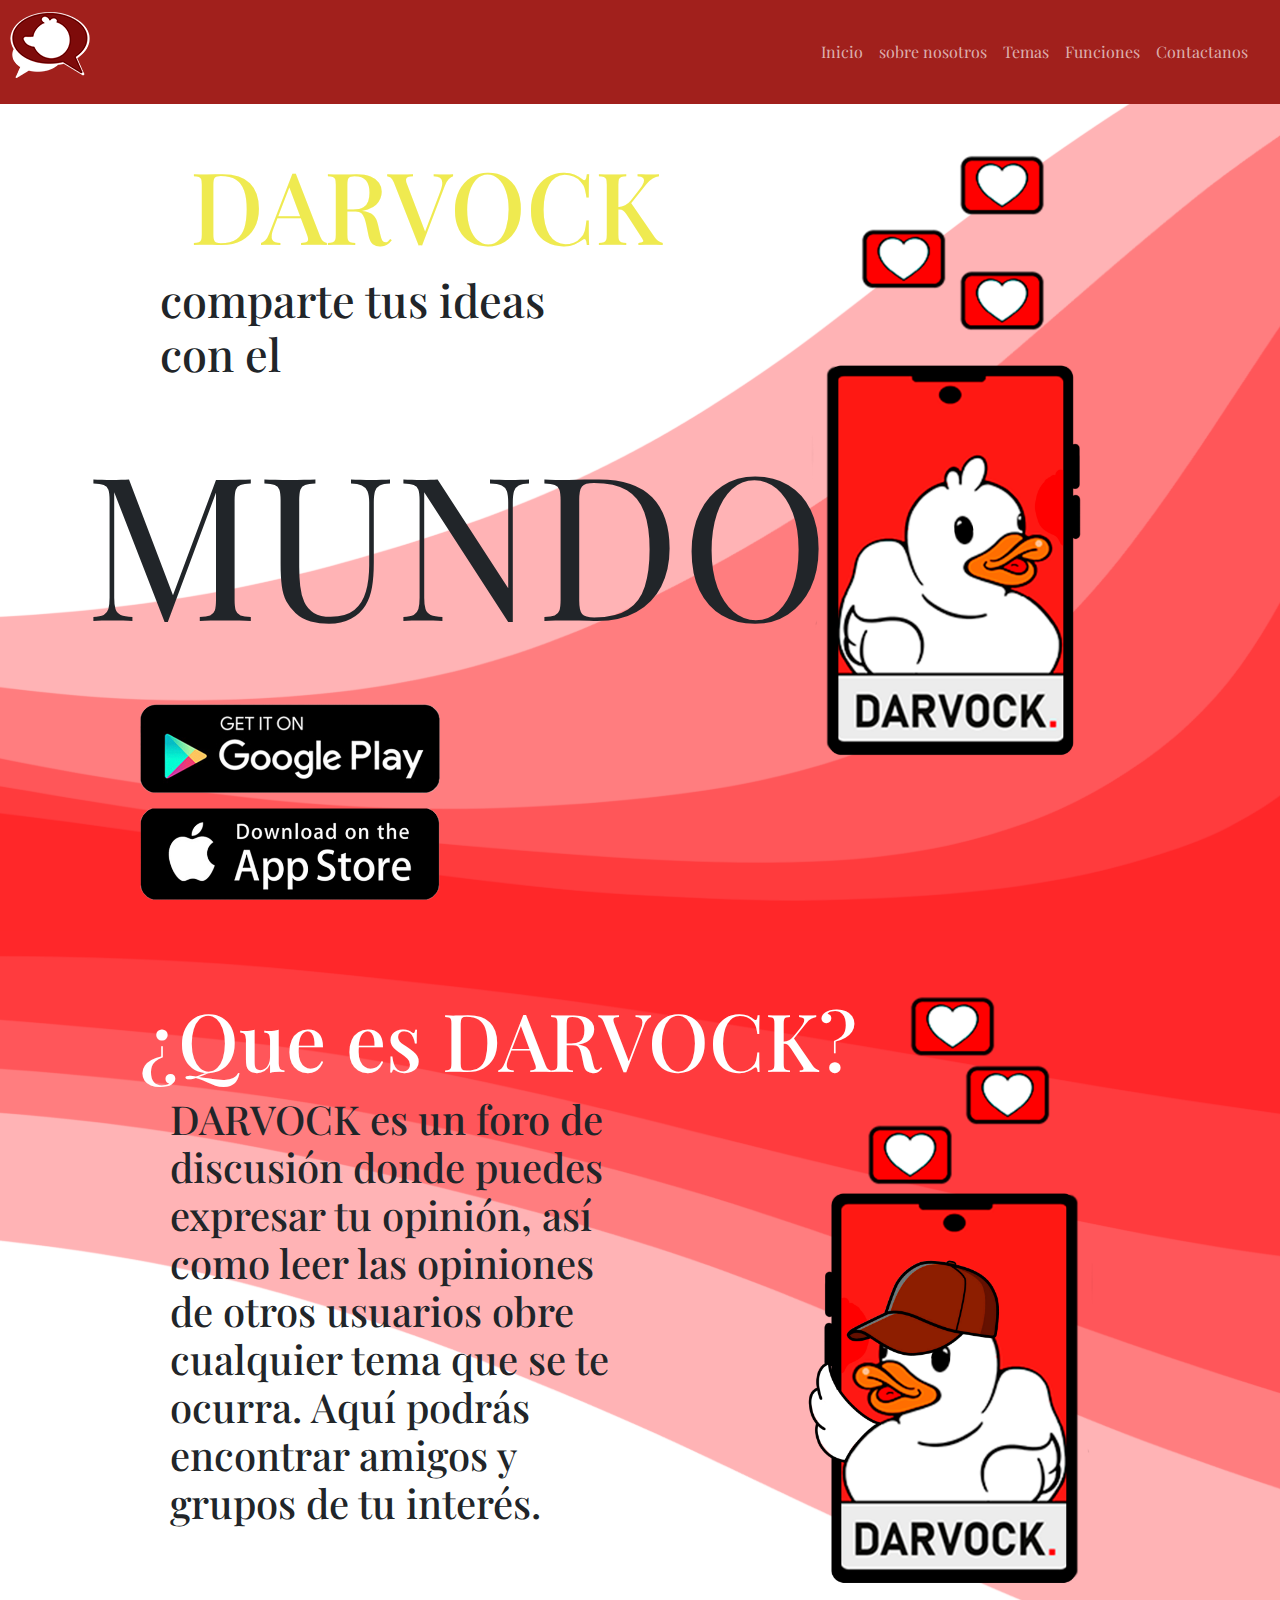
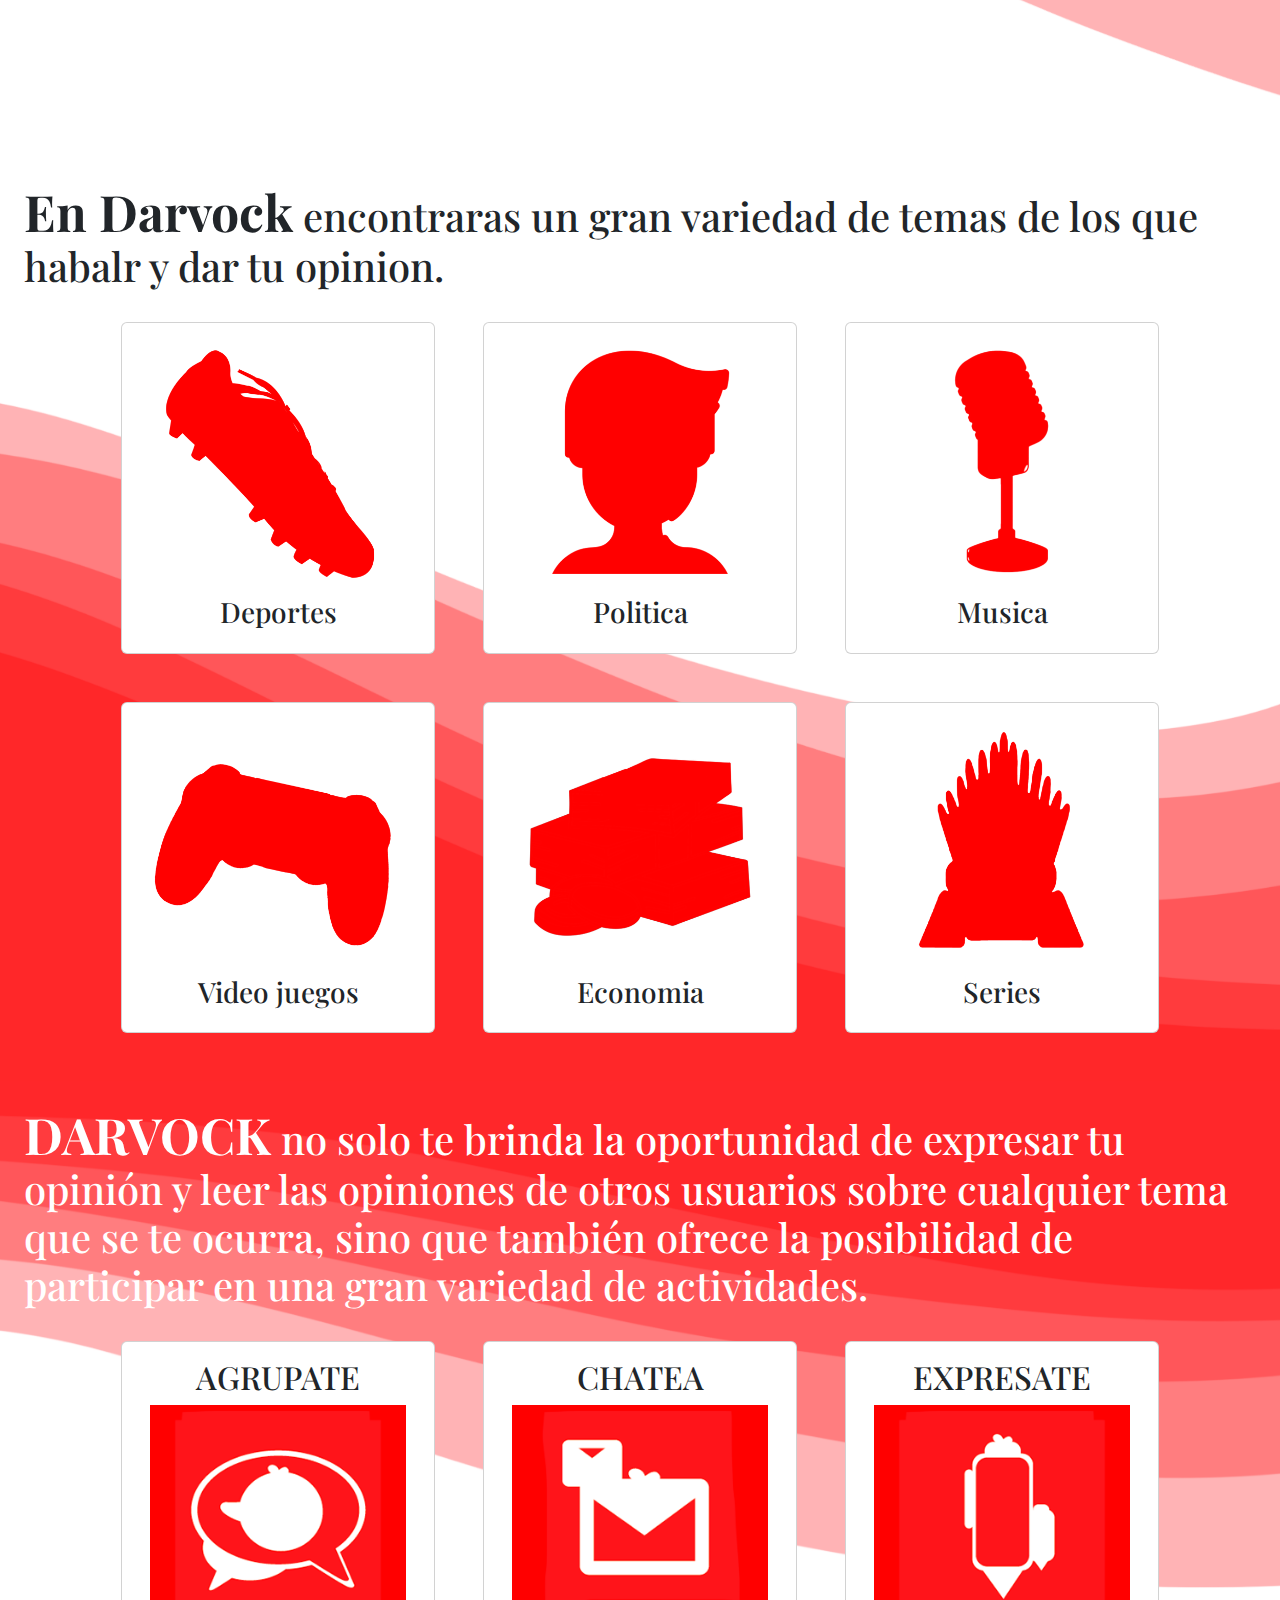
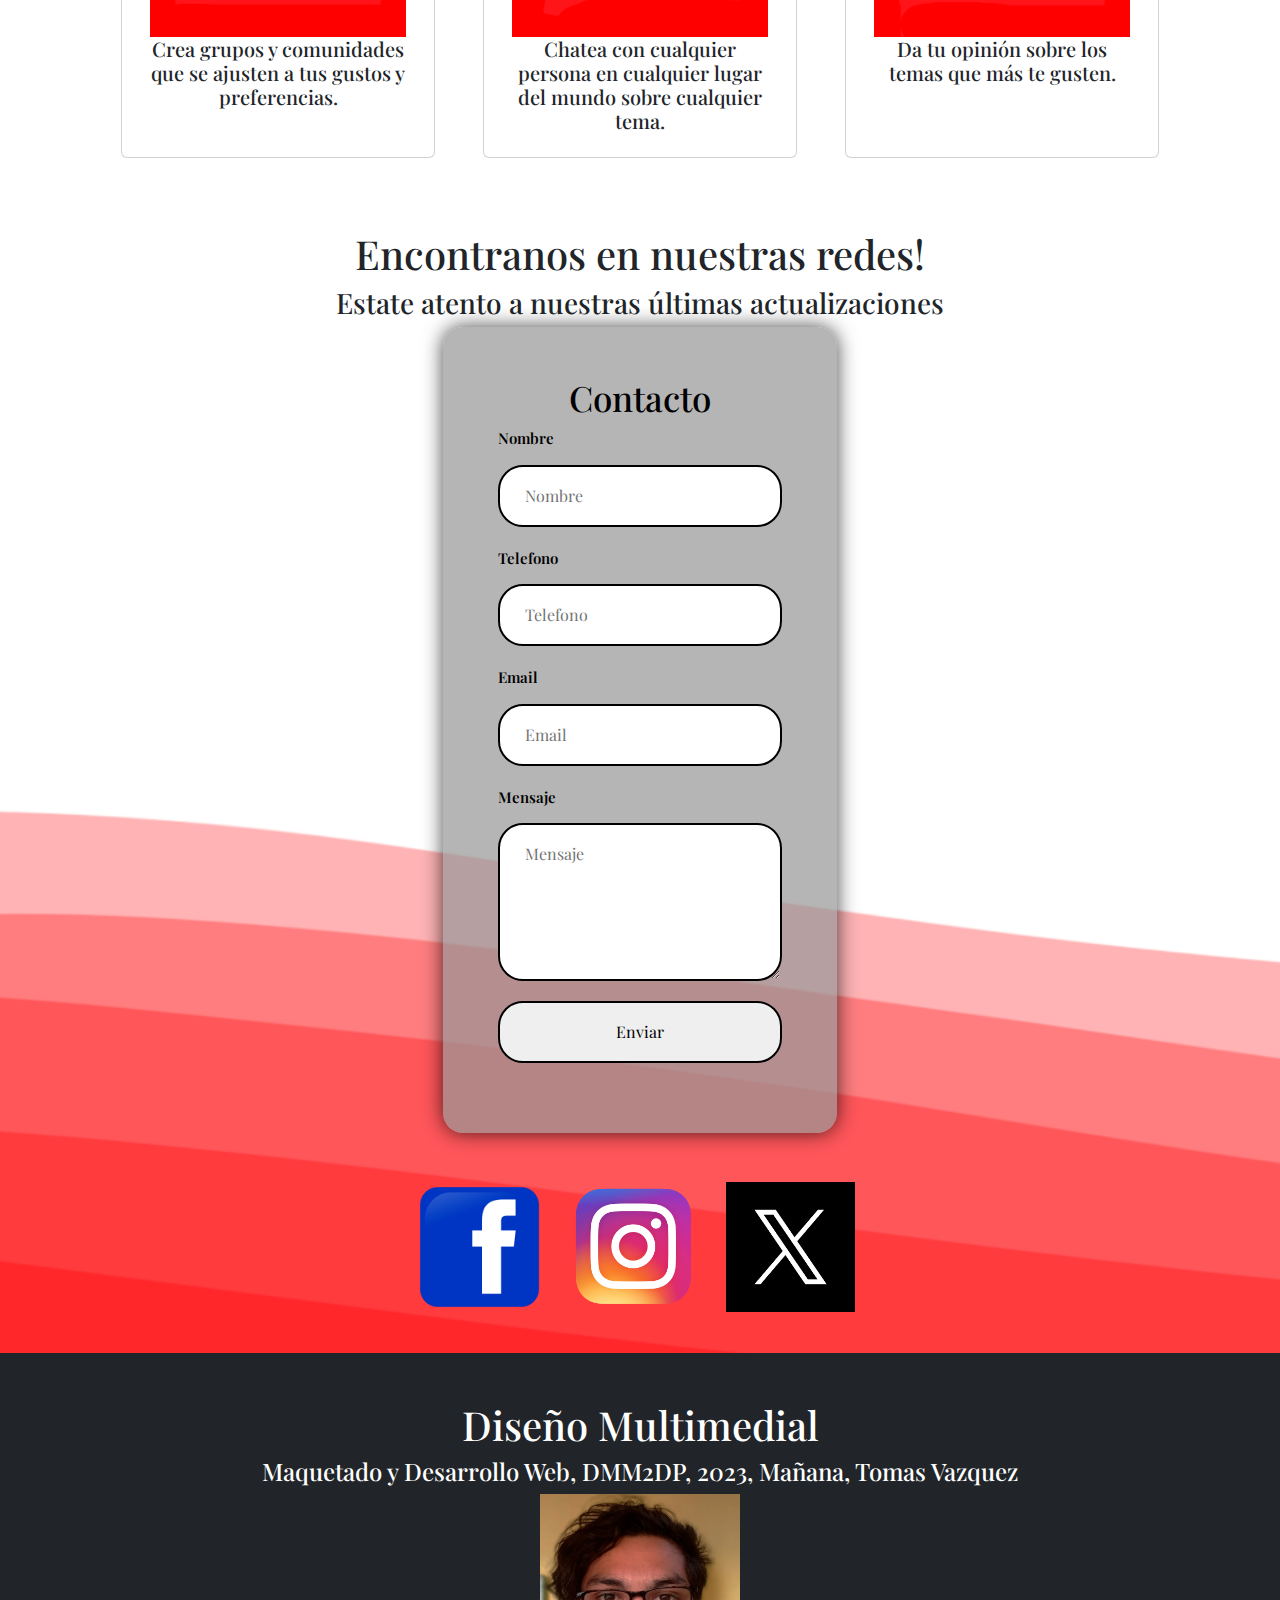
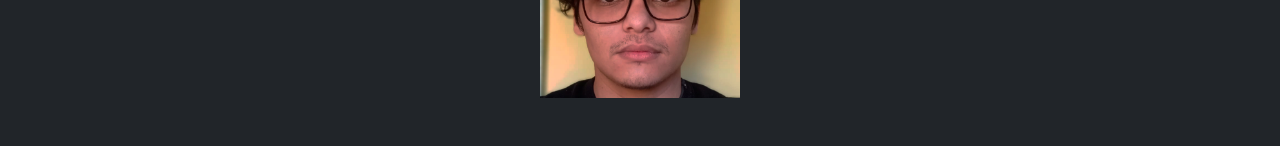
<file: index.html>
<!DOCTYPE html>
<html lang="es">

<head>
    <meta charset="UTF-8">
    <meta name="viewport" content="width=device-width, initial-scale=1.0">
    <title>Tomas Vazquez</title>

    <link rel="stylesheet" href="app/css/bootstrap.css">
    <link rel="stylesheet" href="css/estilos.css">
    <link rel="apple-touch-icon" sizes="57x57" href="iconos/apple-icon-57x57.png">
    <link rel="apple-touch-icon" sizes="60x60" href="iconos/apple-icon-60x60.png">
    <link rel="apple-touch-icon" sizes="72x72" href="iconos/apple-icon-72x72.png">
    <link rel="apple-touch-icon" sizes="76x76" href="iconos/apple-icon-76x76.png">
    <link rel="apple-touch-icon" sizes="114x114" href="iconos/apple-icon-114x114.png">
    <link rel="apple-touch-icon" sizes="120x120" href="iconos/apple-icon-120x120.png">
    <link rel="apple-touch-icon" sizes="144x144" href="iconos/apple-icon-144x144.png">
    <link rel="apple-touch-icon" sizes="152x152" href="iconos/apple-icon-152x152.png">
    <link rel="apple-touch-icon" sizes="180x180" href="iconos/apple-icon-180x180.png">
    <link rel="icon" type="image/png" sizes="192x192" href="iconos/android-icon-192x192.png">
    <link rel="icon" type="image/png" sizes="32x32" href="iconos/favicon-32x32.png">
    <link rel="icon" type="image/png" sizes="96x96" href="iconos/favicon-96x96.png">
    <link rel="icon" type="image/png" sizes="16x16" href="iconos/favicon-16x16.png">
    <link rel="manifest" href="manifest.json">
    <link rel="preconnect" href="https://fonts.googleapis.com">
    <link rel="preconnect" href="https://fonts.gstatic.com" crossorigin>
    <link href="https://fonts.googleapis.com/css2?family=Playfair+Display:wght@400;700&display=swap" rel="stylesheet">
    <meta name="msapplication-TileColor" content="#ffff00">
    <meta name="msapplication-TileImage" content="iconos/ms-icon-144x144.png">
    <meta name="theme-color" content="#ff0000">

    <meta name="mobile-web-app-capable" content="yes">
    <meta name="apple-mobile-web-app-capable" content="yes">
    <meta name="apple-mobile-web-app-title" content="Melius">
    <meta name="apple-mobile-web-app-status-bar-style" content="black-translucent">
    <meta name="theme-color" content="#6170f7">
    <meta name="msapplication-starturl" content="/app/">
    
</head>

<body>

    <header class="Head container-fluid bg-header py-4 sticky-top">
        <h1 id="logo">DARVOCK</h1>
        <nav class="navbar navbar-expand-lg" data-bs-theme="dark">
            <div class="container-fluid">

                <button class="navbar-toggler" type="button" data-bs-toggle="collapse" data-bs-target="#barra"
                    aria-controls="barra" aria-expanded="false" aria-label="Botón hamburguesa">
                    <span class="navbar-toggler-icon"></span>
                </button>
                <div class="collapse navbar-collapse" id="barra">
                    <ul class="navbar-nav ms-auto text-center">
                        <li class="nav-item">
                            <a class="nav-link" href="#inicio">Inicio</a>
                        </li>
                        <li class="nav-item">
                            <a class="nav-link" href="#nosotros">sobre nosotros</a>
                        </li>
                        <li class="nav-item">
                            <a class="nav-link " href="#temas">Temas</a>
                        </li>
                        <li class="nav-item">
                            <a class="nav-link" href="#funciones">Funciones</a>
                        </li>
                        <li class="nav-item">
                            <a class="nav-link" href="#contactos">Contactanos</a>
                        </li>
                    </ul>
                </div>
            </div>
        </nav>
    </header>

    <section class="present container-fluid-lg p-4 bg2" >
        <span id="inicio" class="ancla"></span>
    <div class="row">
        <div class="col-12 col-md-12 col-lg-12">
        <div class="row">   
            <div class="col-md m-md-3">
                <div class="row">
                <div class="texto1 col-12 col-md-12 col-lg-6">
                    <figure>
                    <figcaption><h1>DARVOCK</h1>
                    <h2>comparte tus ideas con el</h2>
                    <p>MUNDO</p></figcaption>
                    <img src="imagenes/descargar.png" alt="descarga" class="img3 img-fluid">
                </figure>
                </div>
                <div class="col-12 col-md-12 col-lg-6">
                    <img src="imagenes/1.png" alt="hombre 1" class="img1 img-fluid mb-3">
                </div>
            </div>
            </div>
        </div>
    </div>
    </div>
    </section>
    <section class="act container-fluid-lg p-4 bg2">
        <span id="nosotros" class="ancla"></span>
        <div class="row">
            <div class="col-12 col-md-12 col-lg-12">
            <div class="row">   
                <div class="col-md m-md-3">
                    <div class="row">
                    <div class="texto2 col-12 col-md-12 col-lg-6">
                        <div class="hcolor">
                        <h1>¿Que es DARVOCK?</h1>
                    </div>
                        <h2>DARVOCK es un foro de discusión donde 
                            puedes expresar tu opinión, así como 
                            leer las opiniones de otros usuarios
                            obre cualquier tema que se te ocurra.
                            Aquí podrás encontrar amigos y grupos 
                            de tu interés.</h2>
                        
                    </div>
                    
                    <div class="col-12 col-md-12 col-lg-6">
                        <img src="imagenes/2.png" alt="hombre 2" class="img2 img-fluid mb-3">
                    </div>
                </div>
                
                </div>
            </div>
        </div>
        </div>
        </section>


    <section class="active container-fluid-lg p-4 bg1">
        <div class="row">
            <div class="col-12 col-md-12 col-lg-12">
        <span id="temas" class="ancla"></span>

        <div class="row justify-content-center">
            <div class="col-12">
                <h1><strong>En Darvock</strong> encontraras un gran variedad de temas de los que habalr
                y dar tu opinion.</h1>
            </div>
            <div class="card-size col-10 col-md-5 col-lg-3 card m-4">
                <div class="card-body">
                    <div class="text-center">
                        <img src="imagenes/deportes.png" alt="estocada" class="img-fluid">
                    </div>
                    <h3 class="card-title text-center">Deportes</h3>
                </div>
            </div>

            <div class="card-size col-10 col-md-5 col-lg-3 card m-4">
                <div class="card-body">
                    <div class="text-center">
                        <img src="imagenes/politica.png" alt="flexion de rodilla" class="img-fluid">
                    </div>
                    <h3 class="card-title text-center">Politica</h3>
                </div>
            </div>


            <div class="card-size col-10 col-md-5 col-lg-3 card m-4">
                <div class="card-body">
                    <div class="text-center">
                        <img src="imagenes/musica.png" alt="musica" class="img-fluid">
                    </div>
                    <h3 class="card-title text-center">Musica</h3>
                </div>
            </div>

            <div class="card-size col-10 col-md-5 col-lg-3 card m-4">
                <div class="card-body">
                    <div class="text-center">
                        <img src="imagenes/juegos.png" alt="juegos" class="img-fluid">
                    </div>
                    <h3 class="card-title text-center">Video juegos</h3>
                </div>
            </div>

            <div class="card-size col-10 col-md-5 col-lg-3 card m-4">
                <div class="card-body">
                    <div class="text-center">
                        <img src="imagenes/economia.png" alt="economia" class="img-fluid">
                    </div>
                    <h3 class="card-title text-center">Economia</h3>
                </div>
            </div>
            <div class="card-size col-10 col-md-5 col-lg-3 card m-4">
                <div class="card-body">
                    <div class="text-center">
                        <img src="imagenes/series.png" alt="series" class="img-fluid">
                    </div>
                    <h3 class="card-title text-center">Series</h3>
                </div>
            </div>
            
        </div>
    </div>
    </div>
    </section>


    <section class="funciones container-fluid-lg p-4 bg1">
        <div class="row">
            <div class="col-12 col-md-12 col-lg-12">
        <span id="funciones" class="ancla"></span>

        <div class="row justify-content-center">
            <div class="col-12">
                <div class="hcolor">
                <h1><strong>DARVOCK</strong> no solo te brinda la oportunidad
                    de expresar tu opinión y leer las opiniones de otros usuarios
                    sobre cualquier tema que se te ocurra, sino que también ofrece
                    la posibilidad de participar en una gran variedad de actividades.
                </h1>
                </div>
            </div>
            
            <div class="card-size col-10 col-md-5 col-lg-3 card m-4">
                <div class="card-body">
                    <div class="text-center">
                        <h2 class="card-title text-center">AGRUPATE</h2>
                        <img src="imagenes/grupos.png" alt="grupos" class="img-fluid">
                    </div>
                    <h5 class=" text-center">Crea grupos y comunidades que se ajusten a tus gustos y preferencias.</h5>
                </div>
            </div>

            <div class="card-size col-10 col-md-5 col-lg-3 card m-4">
                <div class="card-body">
                    <div class="text-center">
                        <h2 class="card-title text-center">CHATEA</h2>
                        <img src="imagenes/Chat.png" alt="chats" class="img-fluid">
                    </div>
                    <h5 class="card-title text-center">Chatea con cualquier persona en cualquier lugar del mundo sobre cualquier tema.</h5>
                </div>
            </div>


            <div class="card-size col-10 col-md-5 col-lg-3 card m-4">
                <div class="card-body">
                    <div class="text-center">
                        <h2 class="card-title text-center">EXPRESATE</h2>
                        <img src="imagenes/expresate.png" alt="expresate" class="img-fluid">
                    </div>
                    <h5 class="card-title text-center">Da tu opinión sobre los temas que más te gusten.</h5>
                </div>
            </div>
            
        </div>
    </div>
    </div>
    </section>

    <section class="contact container-fluid-lg p-4 bg1">
        <span id="contactos" class="ancla"></span>
        <div class="row">
            <div class="col-12 col-md-12 col-lg-12">
        <div class="row justify-content-center">
            <div class="col-md-12">
                <div class="txtContact">
                <h1>
                    Encontranos en nuestras redes!
                </h1>
                <h3>
                    Estate atento a nuestras últimas actualizaciones
                </h3>
                </div>
                <div class="row mb-3">
                    <div class="col"></div>
                    <div class="formCent col-12 col-md-10 col-lg-4 mb-5">
                    <form class="formulario" action="https://formsubmit.co/matias.olivera@davinci.edu.ar" method="POST">
                    <h2 class="titleContact">Contacto</h2>
                    <div class="imput">
                        <label class="tituloForm" for="name">Nombre </label>
                        <input class="txt" type="text" name="name" id="name" placeholder="Nombre">
            
                        <label class="tituloForm" for="phone">Telefono</label>
                        <input class="txt" type="tel" name="phone" id="phone" placeholder="Telefono">
            
                        <label class="tituloForm" for="Email">Email</label>
                        <input class="txt" type="email" name="email" id="email" placeholder="Email">
            
                        <label class="tituloForm" for="message">Mensaje</label>
                        <textarea class="txt" name="message" id="message" cols="30" rows="5" placeholder="Mensaje"></textarea>
            
                        <input class="txt" class="btn" type="submit" value="Enviar">
            
                        <input class="txt" type="hidden" name="_next" value="https://gremoar.github.io/pwa/">
                        <input class="txt" type="hidden" name="_captcha" value="false">
                    </div>
                    </form>
                    </div>
                    <div class="col"></div>
                    <div class="row">
                    <div class="col"></div>
                    <div class="iconoss col-8 col-md-8 col-lg-8">
                    <div class="card-sizes col-3 col-md-2 col-lg-3 card ms-4">
                                <img src="imagenes/facebook.png" alt="facebook" class="img-fluid">
                    </div>
                    <div class="card-sizes col-3 col-md-2 col-lg-3 card ms-4">
                                <img src="imagenes/instagram.png" alt="insta" class="img-fluid">
                    </div>
                    <div class="card-sizes col-3 col-md-2 col-lg-3 card ms-4">
                                <img src="imagenes/X.jpg" alt="twitter" class="img-fluid">
                    </div>
                    </div>
                    <div class="col"></div>
                    </div>
                </div>
            </div>
            </div>
        </div>
    </div>
    </div>
    </section>


    <footer class="container-fluid bg-dark py-5 d-flex justify-content-center text-white">
        <ul class="m-0 p-0">
            <li class="h1">Diseño Multimedial</li>
            <li class="h4">Maquetado y Desarrollo Web, DMM2DP, 2023, Mañana, Tomas Vazquez</li>
            <img src="imagenes/yo.png" alt="alumno" class="fondo img-fluid">
        </ul>
    </footer>

    <script src="app/js/bootstrap.bundle.min.js"></script>

    <script>
        const barra = document.querySelector(".navbar-collapse");
        const cierre = new bootstrap.Collapse(barra, {
            toggle: false
        });
        const botones = document.querySelectorAll(".nav-item > a");
        const navegar = function (evento) {
            evento.preventDefault();
            const seccionApuntada = this.hash;
            if (barra.classList.contains('show')) {
                cierre.toggle()
                barra.addEventListener("hidden.bs.collapse", function () {
                    let distancia = document.querySelector(seccionApuntada).offsetTop;
                    if (seccionApuntada.length != 0) {
                        distancia = distancia;
                        scroll({ top: distancia, behavior: "smooth" });
                    }
                });
            } else {
                let distancia = document.querySelector(seccionApuntada).offsetTop;
                if (seccionApuntada.length != 0) {
                    distancia = distancia;
                    scroll({ top: distancia, behavior: "smooth" });
                }
            }
        }
        botones.forEach(boton => {
            boton.addEventListener("click", navegar);
        });
    </script>

    <script>
        if (typeof navigator.serviceWorker !== 'undefined') {
            navigator.serviceWorker.register('sw.js')
        }
    </script>

</body>

</html>
</file>
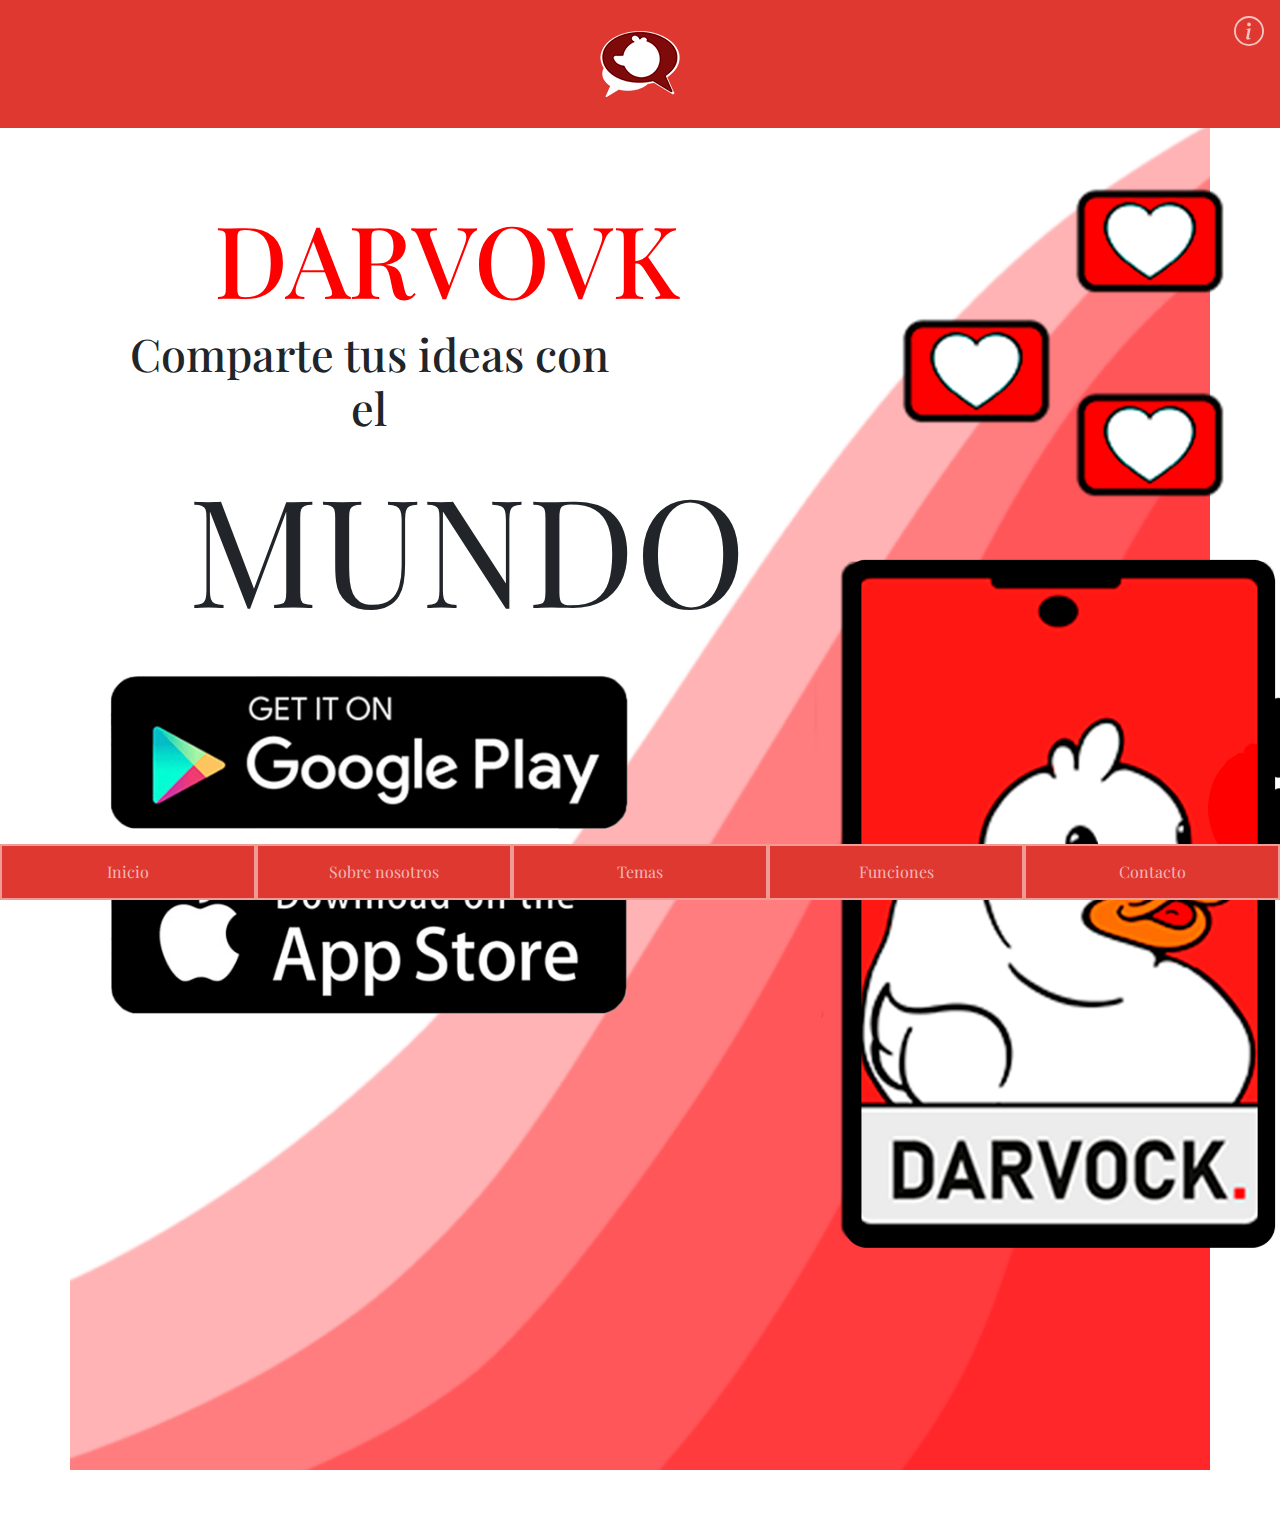
<file: app/index.html>
<!DOCTYPE html>
<html lang="es">

<head>
    <meta charset="UTF-8">
    <meta name="viewport" content="width=device-width, initial-scale=1.0">
    <title>Tomas Vazquez</title>

    <link rel="stylesheet" href="css/bootstrap.css">
    <link rel="stylesheet" href="css/estilos.css">
    <link rel="preconnect" href="https://fonts.googleapis.com">
    <link rel="preconnect" href="https://fonts.gstatic.com" crossorigin>
    <link href="https://fonts.googleapis.com/css2?family=Playfair+Display:wght@400;700&display=swap" rel="stylesheet">
</head>

<body>

    <header class="container-fluid bg-header py-4">
        <h1 id="logo">Melius</h1>
        <a href="#" id="info" data-bs-toggle="modal" data-bs-target="#datos">
            <svg xmlns="http://www.w3.org/2000/svg" width="30" height="30" fill="currentColor" class="bi bi-info-circle"
                viewBox="0 0 16 16">
                <path d="M8 15A7 7 0 1 1 8 1a7 7 0 0 1 0 14zm0 1A8 8 0 1 0 8 0a8 8 0 0 0 0 16z" />
                <path
                d="m8.93 6.588-2.29.287-.082.38.45.083c.294.07.352.176.288.469l-.738 3.468c-.194.897.105 1.319.808 1.319.545 0 1.178-.252 1.465-.598l.088-.416c-.2.176-.492.246-.686.246-.275 0-.375-.193-.304-.533L8.93 6.588zM9 4.5a1 1 0 1 1-2 0 1 1 0 0 1 2 0z" />
            </svg>
        </a>

        <nav class="navbar navbar-expand fixed-bottom" data-bs-theme="dark">
            <div class="container-fluid">
                <div class="collapse navbar-collapse" id="barra">
                    <ul class="navbar-nav ms-auto text-center">
                        <li class="nav-item">
                            <a class="nav-link" href="#inicio">Inicio</a>
                        </li>
                        <li class="nav-item">
                            <a class="nav-link" href="#nosotros">Sobre nosotros</a>
                        </li>
                        <li class="nav-item">
                            <a class="nav-link " href="#temas">Temas</a>
                        </li>
                        <li class="nav-item">
                            <a class="nav-link" href="#funciones">Funciones</a>
                        </li>
                        <li class="nav-item">
                            <a class="nav-link" href="#contact">Contacto</a>
                        </li>
                    </ul>
                </div>
            </div>
        </nav>
    </header>

    <span id="nosotros" class="ancla"></span>
    <section class="act container-lg p-4 bg1">
        <div class="col-md m-md-3">
            <div class="row">
            <div class="texto2 col-12 col-md-12 col-lg-6">
                <h1>¿Que es DARVOCK?</h1>
                <h2>DARVOCK es un foro de discusión donde 
                    puedes expresar tu opinión, así como 
                    leer las opiniones de otros usuarios
                    obre cualquier tema que se te ocurra.
                    Aquí podrás encontrar amigos y grupos 
                    de tu interés.</h2>
            </div>
            
            <div class="col-12 col-md-12 col-lg-6">
                <img src="../imagenes/2.png" alt="hombre 2" class="img2 img-fluid mb-3">
            </div>
        </div>
        
        </div>
    </section>

    <span id="temas" class="ancla"></span>
    <section class="active container-lg p-4 bg2">
        <div class="row justify-content-center">
            <div class="col-12">
                <h1><strong>En Darvock</strong> encontraras un gran variedad de temas de los que habalr
                    y dar tu opinion.</h1>
            </div>
            <div class="card-sizes col-10 col-md-5 col-lg-3 card m-4">
                <div class="card-body">
                    <div class="text-center">
                        <img src="../imagenes/deportes.png" alt="dportes" class="img-fluid">
                    </div>
                    <h3 class="card-title text-center">Deportes</h3>
                </div>
            </div>

            <div class="card-sizes col-10 col-md-5 col-lg-3 card m-4">
                <div class="card-body">
                    <div class="text-center">
                        <img src="../imagenes/politica.png" alt="Politica" class="img-fluid">
                    </div>
                    <h3 class="card-title text-center">Politica</h3>
                </div>
            </div>


            <div class="card-sizes col-10 col-md-5 col-lg-3 card m-4">
                <div class="card-body">
                    <div class="text-center">
                        <img src="../imagenes/musica.png" alt="musica" class="img-fluid">
                    </div>
                    <h3 class="card-title text-center">Musica</h3>
                </div>
            </div>

            <div class="card-sizes col-10 col-md-5 col-lg-3 card m-4">
                <div class="card-body">
                    <div class="text-center">
                        <img src="../imagenes/juegos.png" alt="juegos" class="img-fluid">
                    </div>
                    <h3 class="card-title text-center">Video Juegos</h3>
                </div>
            </div>

            <div class="card-sizes col-10 col-md-5 col-lg-3 card m-4">
                <div class="card-body">
                    <div class="text-center">
                        <img src="../imagenes/economia.png" alt="economia" class="img-fluid">
                    </div>
                    <h3 class="card-title text-center">Economia</h3>
                </div>
            </div>
            <div class="card-sizes col-10 col-md-5 col-lg-3 card m-4">
                <div class="card-body">
                    <div class="text-center">
                        <img src="../imagenes/series.png" alt="series" class="img-fluid">
                    </div>
                    <h3 class="card-title text-center">Series</h3>
                </div>
            </div>
            
        </div>
    </section>
    <span id="funciones" class="ancla"></span>
    <section class="funciones container-lg p-4 bg1">
        <div class="row justify-content-center">
            <div class="col-12">
                <h1><strong>DARVOCK</strong> no solo te brinda la oportunidad
                    de expresar tu opinión y leer las opiniones de otros usuarios
                    sobre cualquier tema que se te ocurra, sino que también ofrece
                    la posibilidad de participar en una gran variedad de actividades.</h1>
            </div>
            <div class="card-sizes col-10 col-md-5 col-lg-3 card m-4">
                <div class="card-body">
                    <div class="text-center">
                        <h1 class="card-title text-center">AGRUPATE</h1>
                        <img src="../imagenes/grupos.png" alt="grupos" class="img-fluid">
                    </div>
                    <h5 class="card-title text-center">Crea grupos y comunidades que se ajusten a tus gustos y preferencias.</h5>
                </div>
            </div>

            <div class="card-sizes col-10 col-md-5 col-lg-3 card m-4">
                <div class="card-body">
                    <div class="text-center">
                        <h1 class="card-title text-center">CHATEA</h1>
                        <img src="../imagenes/Chat.png" alt="chats" class="img-fluid">
                    </div>
                    <h5 class="card-title text-center">Chatea con cualquier persona en cualquier lugar del mundo sobre cualquier tema.</h5>
                </div>
            </div>


            <div class="card-sizes col-10 col-md-5 col-lg-3 card m-4">
                <div class="card-body">
                    <div class="text-center">
                        <h1 class="card-title text-center">EXPRESATE</h1>
                        <img src="../imagenes/expresate.png" alt="expresate" class="img-fluid">
                    </div>
                    <h5 class="card-title text-center">Da tu opinión sobre los temas que más te gusten.</h5>
                </div>
            </div>
        </div>
    </section>

    <span id="contact" class="ancla"></span>
    <section class="formu container-lg p-4 bg2">
        <div class="row">
            <div class="col-12 col-md-12 col-lg-12">
        <div class="row justify-content-center">
            <div class="col-md-12">
                <div class="txtContact">
                <h1>
                    Encontranos en nuestras redes!
                </h1>
                <h3>
                    Estate atento a nuestras últimas actualizaciones
                </h3>
                </div>
                <div class="row mb-3">
                    <div class="col"></div>
                    <div class="formCent col-12 mb-5">
                    <form class="formulario" action="https://formsubmit.co/matias.olivera@davinci.edu.ar" method="POST">
                    <h2 class="titleContact">Contacto</h2>
                    <div class="imput">
                        <label class="tituloForm" for="name">Nombre </label>
                        <input class="txt" type="text" name="name" id="name" placeholder="Nombre">
            
                        <label class="tituloForm" for="phone">Telefono</label>
                        <input class="txt" type="tel" name="phone" id="phone" placeholder="Telefono">
            
                        <label class="tituloForm" for="Email">Email</label>
                        <input class="txt" type="email" name="email" id="email" placeholder="Email">
            
                        <label class="tituloForm" for="message">Mensaje</label>
                        <textarea class="txt" name="message" id="message" cols="30" rows="5" placeholder="Mensaje"></textarea>
            
                        <input class="txt" class="btn" type="submit" value="Enviar">
            
                        <input class="txt" type="hidden" name="_next" value="https://gremoar.github.io/pwa/app/index.html">
                        <input class="txt" type="hidden" name="_captcha" value="false">
                    </div>
                    </form>
                    </div>
                </div>
                <div class="row ms-4">
                    <div class="card-size col-10 col-md-5 col-lg-3 card m-4 ml-6">
                        <a href="https://www.facebook.com/" target="_blank"> 
                                <img src="../imagenes/facebook.png" alt="facebook" class="img-fluid">
                            </a>
                    </div>
                    <div class="card-size col-10 col-md-5 col-lg-3 card m-4">
                        <a href="https://www.instagram.com/" target="_blank"> 
                                <img src="../imagenes/instagram.png" alt="insta" class="img-fluid">
                        </a>
                    </div>
                    <div class="card-size col-10 col-md-5 col-lg-3 card m-4">
                        <a href="https://twitter.com/" target="_blank"> 
                                <img src="../imagenes/X.jpg" alt="twitter" class="img-fluid">
                        </a>
                        </div>
                    </div>
                
            </div>
            </div>
        </div>
    </div>
    </div>
    </section>
    
    <span id="inicio" class="ancla"></span>
    <section class="present container-lg p-4 bg2">

        <div class="row">   
            <div class="col-md m-md-3">
                <div class="row">
                    <div class="texto1 col-12 col-md-12 col-lg-6">
                        <figure>
                            <figcaption><h1>DARVOVK</h1>
                            <h2>Comparte tus ideas con el</h2>
                            <p>MUNDO</p></figcaption>
                            <img src="../imagenes/descargar.png" alt="descarga" class="img3 img-fluid">
                        </figure>
                    </div>
                
                <div class="col-12 col-md-12 col-lg-6">
                    <img src="../imagenes/1.png" alt="hombre 1" class="img1 img-fluid mb-3">
                </div>
            </div>
            
            </div>
        </div>
    </section>
    


    <div class="modal fade" id="datos" tabindex="-1" aria-labelledby="datosLabel" aria-hidden="true">
        <div class="modal-dialog modal-dialog-centered">
            <div class="modal-content bg-dark text-white">
                <div class="modal-header">
                    <button type="button" class="btn-close text-white" data-bs-dismiss="modal" aria-label="Close"></button>
                </div>
                <div class="modal-body">
                    <ul class="m-0 p-0">
                        <li class="h1">Escuela Da Vinci</li>
                        <li class="h4">Maquetado y Desarrollo Web</li>
                        <li>PWA de ejemplo con fines académicos</li>
                    </ul>
                </div>
            </div>
        </div>
    </div>

    <script src="js/bootstrap.bundle.min.js"></script>

</body>

</html>
</file>
<file: css/estilos.css>
body
{
    background-color: #ffffff;
    font-family: 'Playfair Display', serif; 
}


.bg-header 
{
    background-color: #a1201c;
}

.img1
{
    height: 705px;
    display: block;
    margin-left: auto;
    margin-right: auto;
}

.img2
{
    height: 705px;
    display: block;
    margin-left: auto;
    margin-right: auto;
}

.img3
{
    width: 300px;
    display: block;
    margin-left: 100px;
    margin-right: auto;
}

.present
{
    background-image: url("../imagenes/bg1.png");
    background-repeat: no-repeat;
    height: 827px;
    background-position: center;
}
.act
{
    background-image: url("../imagenes/bg2.png");
    background-repeat: no-repeat;
    height: 827px;
    background-position: center;
}

.active
{
    background-image: url("../imagenes/bg3.png");
    background-repeat: no-repeat;
    background-position: center;
    background-size: cover;

}

.funciones
{
    background-image: url("../imagenes/bg4.png");
    background-repeat: no-repeat;
    background-position: center;
    background-size: cover;

}

.contact
{
    background-image: url("../imagenes/bg5.png");
    background-repeat: no-repeat;
    background-position: center;
    background-size: cover;
}
.texto1 h1
{
    color:#EFEA50;
    font-size: 100px;
    margin-left: 150px;
}
.texto1 h2
{
    font-size: 45px;
   
    padding-left: 120px;
}
.texto1 p
{
    font-size: 200px;
    margin-left: 45px;
}

.texto2
{
    margin-top: 20px;
}

.texto2 h1
{
    font-size: 80px;
    white-space: nowrap;
    margin-left: 100px;
}
.texto2 h2
{
    font-size: 40px;
    margin-left: 130px;
}
strong
{
    font-size: 50px;
}

.hcolor 
{
    color: #ffffff;
}

#logo 
{
    width: 134px;
    height: 50px;
    font-size: 0;
    background: url("../app/imagenes/logo.png");
    background-repeat: no-repeat;
    position: absolute;
    top: 5px;
    bottom: 10px;
    left: 10px;
    height: 100px;
    z-index: 1;
}

.txtContact
{
    text-align: center;
}

.formulario
{
    align-items: center;
    padding: 50px 55px;
    box-shadow: 0 0 20px rgba(0, 0, 0, 0.721);
    background-color: #979797b5;
    border-radius: 20px;
    text-align: center;
    width: 100%;
}

.imput
{
    display: flex;
    flex-direction: column;
    text-align: left;
}

.titleContact
{
    color:#000000;
    font-size: 35px;
}

.tituloForm
{
    color:#000000;
    font-size: 15px;
    font-weight: 600;
    margin-bottom: 15px;
}

.txt
{
    padding: 17px 25px;
    border-radius: 25px;
    margin-bottom: 20px;
    border: 2px solid ;
    color: #000000;
    outline: none;
}

.Iconos
{
    height: 200px;
    width: 200px;
    position:relative;
    left: 180px;
    margin-left: 100px; 
}

.iconoss
{
    display: flex;
    padding-left: 5%;
    width: 600px;
}

.card-sizes{
    border-color: transparent;
    background-color: transparent;

}

.navbar-nav
{
    position: relative;
}
.fondo
{
    width: 200px;

}
@media (max-width: 991px) 
{
    #logo 
    {
        left: calc(50% - 50px);
    }

    .nav-item 
    {
        background: rgba(255, 255, 255, .1);
        margin: 1rem 0;
    }

    .nav-item:first-child
    {
        margin-top: 2rem;
    }

    .nav-item:hover 
    {
        background: rgba(0, 0, 0, .1);
    }

    .formulario
    {
        padding: 50px 30px;
    }

    .txt
    {
        padding:15px;
    }
}
@media screen and (min-width: 576px) and (max-width: 992px)
{
    .img1
    {
        height: 600px;
        display: block;
        margin-left: auto;
        margin-right: auto;
        padding-bottom: 200px;
    }

    .img2
    {
        height: 400px;
        display: block;
        margin-left: auto;
        margin-right: auto;
    }
    .img3
    {
        width: 170px;
        display: block;
        margin-left: auto;
        margin-right: auto;
    }
    .texto1
    {
        margin: 0;
    }

    .texto1 h1
    {
        font-size: 70px;
        text-align: center;
        margin: 0;
    }

    .texto1 h2
    {
        font-size: 35px;
        text-align: center;
        padding: 0px;
    }

    .texto1 p
    {
        font-size: 130px;
        text-align: center;
        margin: 0;
    }
    
    .texto2 h1
    {
        font-size: 60px;
        white-space: nowrap;
        text-align: center;
        margin-left: 0px;
    }

    .texto2 h2
    {
        font-size: 30px;
        margin-left: 130px;
        margin: 0;
    }

   .card-size 
   {
    max-width: 50%;
   }

   .iconoss
   {
    display: flex;
    justify-content: center;
    width: 700px;
    padding: 0;
}
}
@media screen and (min-width: 320px) and (max-width: 575px)
{
    #logo 
    {
        left: calc(50% - 44px);
    }
body
{
  width: 100%;
}

.img1
{
    height: 350px;
    display: block;
    margin-left: auto;
    margin-right: auto;
}

.img2
{
    height: 400px;
    display: block;
    margin-left: auto;
    margin-right: auto;
}
.img3
{
    width: 170px;
    display: block;
    margin-left: auto;
    margin-right: auto;
}
.texto1
{
    margin: 0;
}
.texto2 
{
    margin: 0;
}
.texto1 h1
{
    font-size: 40px;
    text-align: center;
    margin: 0;
}

.texto1 h2
{
    font-size: 20px;
    text-align: center;
    padding: 0;
}

.texto1 p
{
    font-size: 50px;
    text-align: center;
    margin: 0;
}

.texto2 h1
{
    font-size: 20px;
    text-align: center;
    margin-left: 10px;
}
.texto2 h2
{
    font-size: 25px;
    margin-left: 20px;

}
.act
{
    background-image: url("../imagenes/bg2\ min.png");
    background-repeat: no-repeat;
    background-size: cover;

}

.active
{
    background-image: url("../imagenes/bg3\ min.png");
    background-repeat: no-repeat;
    width: 100%;
}

.funci
{
    background-image: url("../imagenes/bg4\ min.png");
    background-repeat: no-repeat;
    width: 100%;   
}
.contact
{
    width: 100%;
}
.iconoss
{
    display: flex;
    width: 75%;
    padding-left: 0;
    justify-content: center;
}
}

.navbar-toggler 
{
    border: none;
}

.navbar-toggler:active 
{
    box-shadow: none;
}

.navbar-toggler:focus 
{
    box-shadow: none;
}

.bg-titulo 
{
    padding: 0 1.5rem;
    color: rgba(255, 255, 255, .8);
    margin-bottom: 1.5rem;
    position: relative;
    margin-left: -1.5rem;
    margin-right: -1.5rem;
    padding-left: 90px;
    line-height: 4.3rem;
    border-bottom: 8px solid rgba(0, 0, 0, 0.4);
}

.ancla 
{
    position: relative;
    top: -4.5rem;
}

footer ul 
{
    list-style: none;
    text-align: center;
}
</file>
<file: app/css/estilos.css>
body {
    background-color: #ffffff;
    font-family: 'Playfair Display', serif;
}

.bg1 {
    background-color: #ffffff;
}

.bg2 {
    background-color: white;
}

.bg-header, nav {
    background-color: #de3831;
}

#logo {
    width: 80px;
    height: 80px;
    font-size: 0;
    background: url("../imagenes/logo.png");
    background-repeat: no-repeat;
    margin: auto;
}

.present{
    background-image: url("../imagenes/bg1.png");
    background-repeat: no-repeat;
    background-position: center;
    background-size: cover;
}

.act{
    background-image: url("../imagenes/bg2.png");
    background-position: center;
    background-size: cover;
}

.active{
    background-image: url("../imagenes/bg3.png");
    background-repeat: no-repeat;
    background-position: center;
    background-size: cover;
}

.funciones{
    background-image: url("../imagenes/bg4.png");
    background-repeat: no-repeat;
    background-position: center;
    background-size: cover;
}

.formu{
    background-image: url("../imagenes/bg5.png");
    background-repeat: no-repeat;
    background-position: center;
    background-size: cover;
}

.texto1{
    margin-top: 30px;
    
}
.texto1 h1{
    color:#fe0000;
    font-size: 100px;
    margin-left: 20%;
}
.texto1 h2{
    font-size: 45px;
    margin: 0;
    text-align: center;
}
.texto1 p{
    font-size: 150px;
    margin-left: 15%;

}

.texto2 h1{
    font-size: 3.2rem;
    text-align: center;
}

.img1{
    margin-left: 140px;
}

.img2{
    margin-left: 80px;
    height: 500px;
}

.card-sizes {
    max-width: 60%;
}

#info {
    position: absolute;
    top: 16px;
    right: 16px;
    color: rgba(255, 255, 255, .7);
}

.card-size{
    padding: 0;
    max-width: 20%;
    align-items: center;
    border-color: transparent;
    background-color: transparent;
}


.navbar-nav {
    width: 100%;
    background: none;
    flex-wrap: nowrap;
}

.navbar {
    padding: 0;
}

.navbar > .container-fluid {
    padding: 0;
}



.nav-item {
    flex: 1;
    padding: 0;
    display: flex;
}

.nav-link {
    background-color: none;
    text-align: center;
    border: 2px solid rgba(255, 255, 255, .5);
    flex: 1;
    display: flex;
    align-items: center;
    justify-content: center;
    height: 3.5rem;
}

.ancla {
    position: relative;
    top: -4.5rem;
}



section {
    display: none;
    margin-bottom: 3.5rem;
}



section:last-of-type {
    display: block;
}



#inicio:target ~ section, #temas:target ~ section, #nosotros:target ~ section, #funciones:target ~ section, #contact:target ~ section {
    display: none;
}


span:target + section {
    display: block !important;
}

.bg-titulo {
    padding: 0 1.5rem;
    color: rgba(255, 255, 255, .8);
    margin-bottom: 1.5rem;
    position: relative;
    margin-left: -1.5rem;
    margin-right: -1.5rem;
    padding-left: 90px;
    line-height: 4.3rem;
    border-bottom: 8px solid rgba(0, 0, 0, 0.4);
}

.formulario{
    padding: 50px 55px;
    box-shadow: 0 0 20px rgba(0, 0, 0, 0.2);
    background-color: #c3c1b5b5;
    border-radius: 20px;
    text-align: center;
    width: 520px;
}

.txtContact{
    text-align: center;
}

.imput{
    display: flex;
    flex-direction: column;
    text-align: left;
}

.titleContact{
    color:#283629;
    font-size: 35px;
}

.tituloForm{
    color:#283629;
    font-size: 15px;
    font-weight: 600;
    margin-bottom: 15px;

}

.txt{
    padding: 17px 25px;
    border-radius: 25px;
    margin-bottom: 20px;
    border: 2px solid ;
    color: #283629;
    outline: none;

}

.btn{
    font-size: 16px;
    color: azure;
    border: 0;
    border-radius: 25px;
    box-shadow: 0 0 20px rgba(25, 254, 0, 0.4);
    cursor:pointer;
}

@media(max-width:991px){


    .formulario{
        padding: 50px 30px;
        width: 100%;

    }

    .txt{
        padding:15px;
    }
}

@media screen and (min-width: 320px) and (max-width: 575px){

    .img1{
            height: 350px;
            display: block;
            margin-left: auto;
            margin-right: auto;
    }
    .img2{
        height: 350px;
    display: block;
    margin-left: auto;
    margin-right: auto;
    }
    .img3{
        width: 170px;
        display: block;
        margin-left: auto;
        margin-right: auto;
    }
    .texto1{
        margin: 0;
    }

    .texto1 h1{
        font-size: 40px;
        text-align: center;
        margin: 0;
    }
    
    .texto1 h2{
        font-size: 20px;
        text-align: center;
    }
    
    .texto1 p{
        font-size: 50px;
        text-align: center;
        margin: 0;
    }
    .navbar-expand .navbar-nav .nav-link{
        padding: 0;
    }

    .card-size{
        max-width: 15%;
    }
    .ms-4{
        margin-left: -12px !important;
        justify-content: center;
    }
    .card-sizes{
        max-width: 100%;
    }
}

#datos .modal-body {
    padding-top: 0;
    padding-bottom: 50px;
}

#datos .modal-header {
    border: none;
}

#datos .btn-close {
    background: transparent url("data:image/svg+xml,%3csvg xmlns='http://www.w3.org/2000/svg' viewBox='0 0 16 16' fill='white'%3e%3cpath d='M.293.293a1 1 0 011.414 0L8 6.586 14.293.293a1 1 0 111.414 1.414L9.414 8l6.293 6.293a1 1 0 01-1.414 1.414L8 9.414l-6.293 6.293a1 1 0 01-1.414-1.414L6.586 8 .293 1.707a1 1 0 010-1.414z'/%3e%3c/svg%3e") center/1em auto no-repeat;
    border: 0;
}

#datos ul {
    list-style: none;
    text-align: center;
}
</file>
